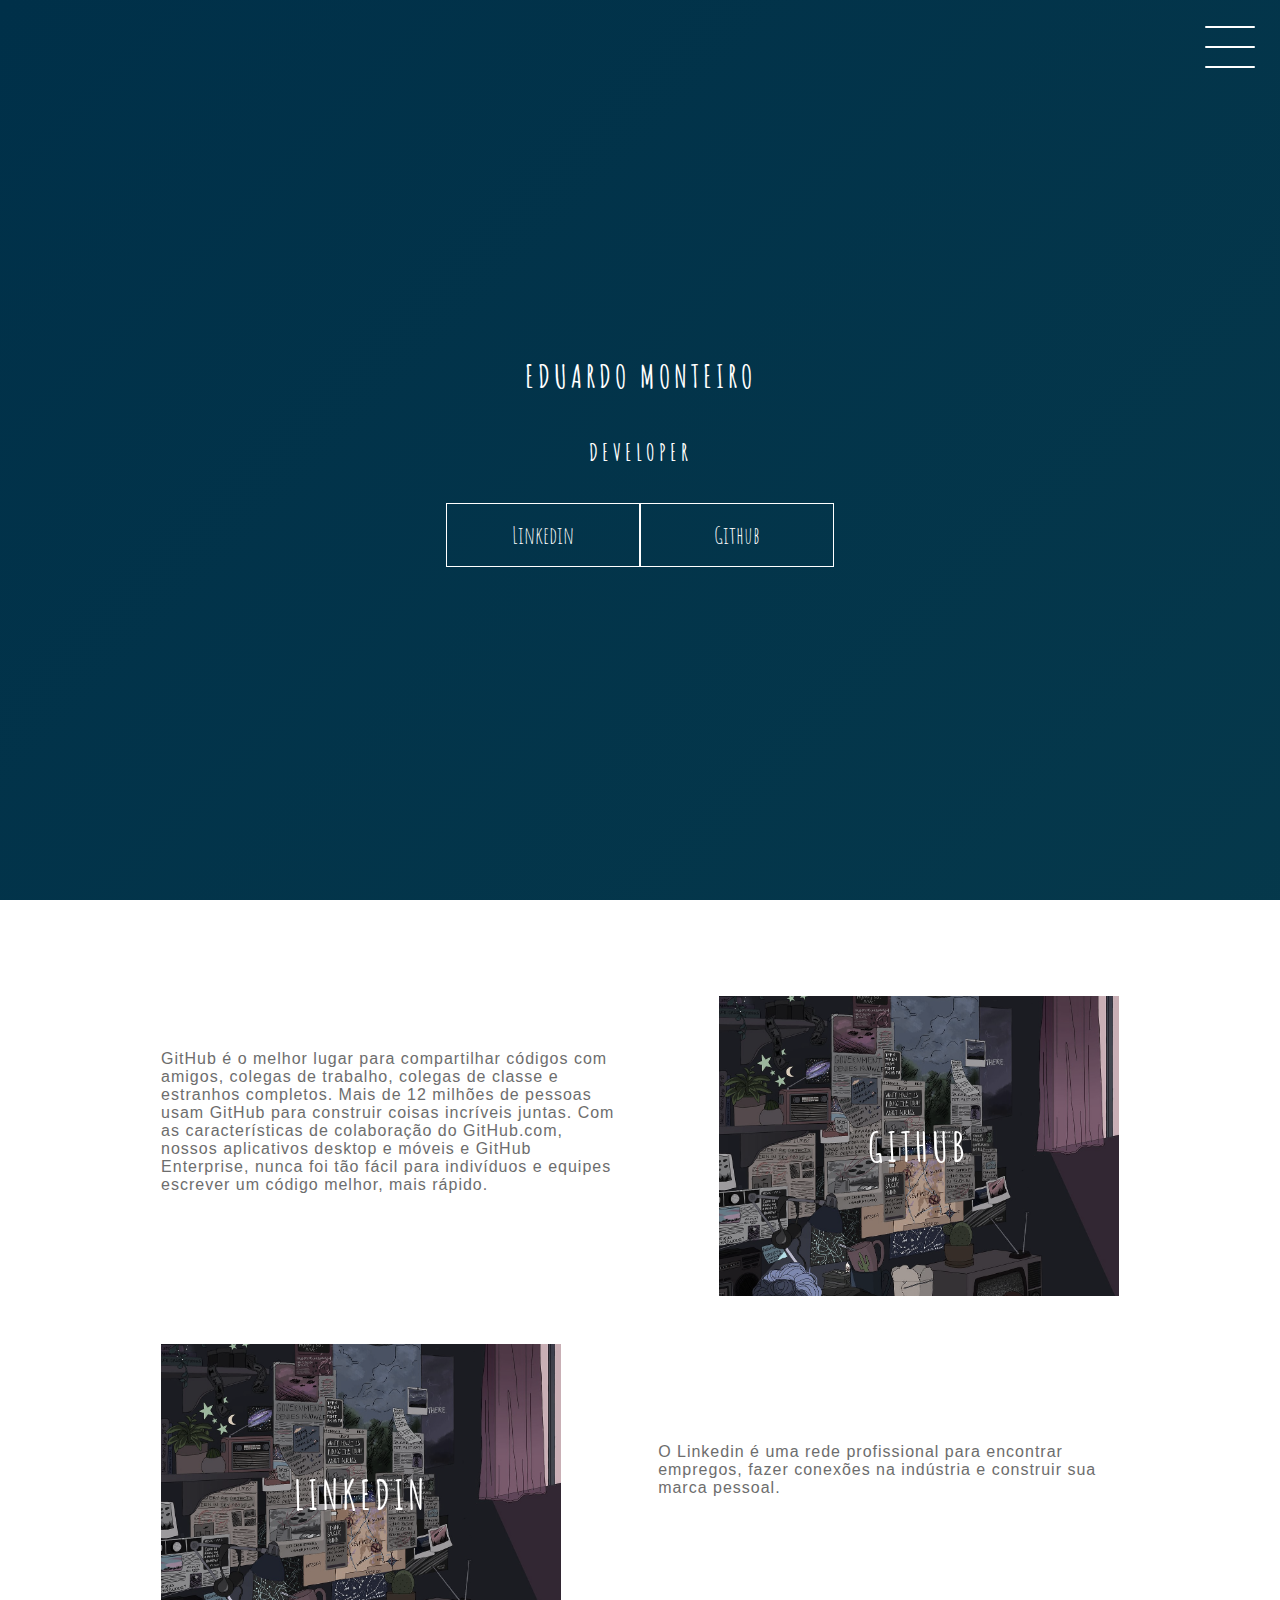
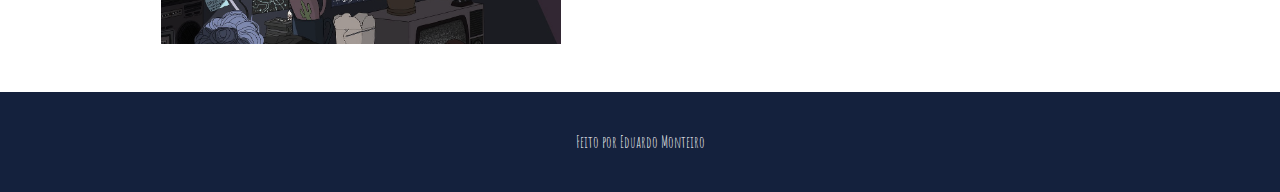
<file: Desafios-de-Projeto/projeto-final/index.html>
<!DOCTYPE html>
<html lang="en">

<head>
    <meta charset="UTF-8">
    <meta name="viewport" content="width=device-width, initial-scale=1.0">
    <link rel="stylesheet" href="style.css">
    <title>Document</title>
</head>

<body>
    <header class="header-wrapper">
        <div class="header">
            <div class="checkbox-container">
                <div class="checkbox-wrapper">
                    <input type="checkbox" id="toggle">
                    <label class="checkbox" for="toggle">
                        <div class="trace"></div>
                        <div class="trace"></div>
                        <div class="trace"></div>
                    </label>
                    <div class="menu"></div>
                    <nav class="menu-items">
                        <ul>
                            <li>
                                <a href="#">Home</a>
                            </li>
                            <li>
                                <a href="#">Sobre</a>
                            </li>
                            <li>
                                <a href="#">Projetos</a>
                            </li>
                        </ul>
                    </nav>
                </div>
            </div>
        </div>
        <h1>Eduardo Monteiro</h1>
        <h2>Developer</h2>
        <div class="social-media">
            <a href="https://www.linkedin.com/in/ducrz/">Linkedin</a>
            <a href="https://github.com/ducrz">Github</a>
        </div>
    </header>
    <div class="container">
        <div class="card-container">
            <div class="card-text"> GitHub é o melhor lugar para compartilhar códigos com amigos, colegas de trabalho,
                colegas de classe e estranhos completos. Mais de 12 milhões de pessoas usam GitHub para construir coisas
                incríveis juntas. Com as características de colaboração do GitHub.com, nossos aplicativos desktop e
                móveis e GitHub Enterprise, nunca foi tão fácil para indivíduos e equipes escrever um código melhor,
                mais rápido.
            </div>
            <div class="card">
                <div class="card-wrapper">
                    <h2>Github</h2>
                    <p>Veja meus projetos!</p>
                </div>
            </div>
        </div>

        <div class="card-container">
            <div class="card">
                <div class="card-wrapper">
                    <h2>Linkedin</h2>
                    <p>Vem ver minha carreira profissional!</p>
                </div>
            </div>
            <div class="card-text"> O Linkedin é uma rede profissional para encontrar empregos, fazer conexões na
                indústria e construir sua marca pessoal.
            </div>
        </div>

    </div>
    <footer class="footer">
        Feito por Eduardo Monteiro
    </footer>
</body>

</html>
</file>
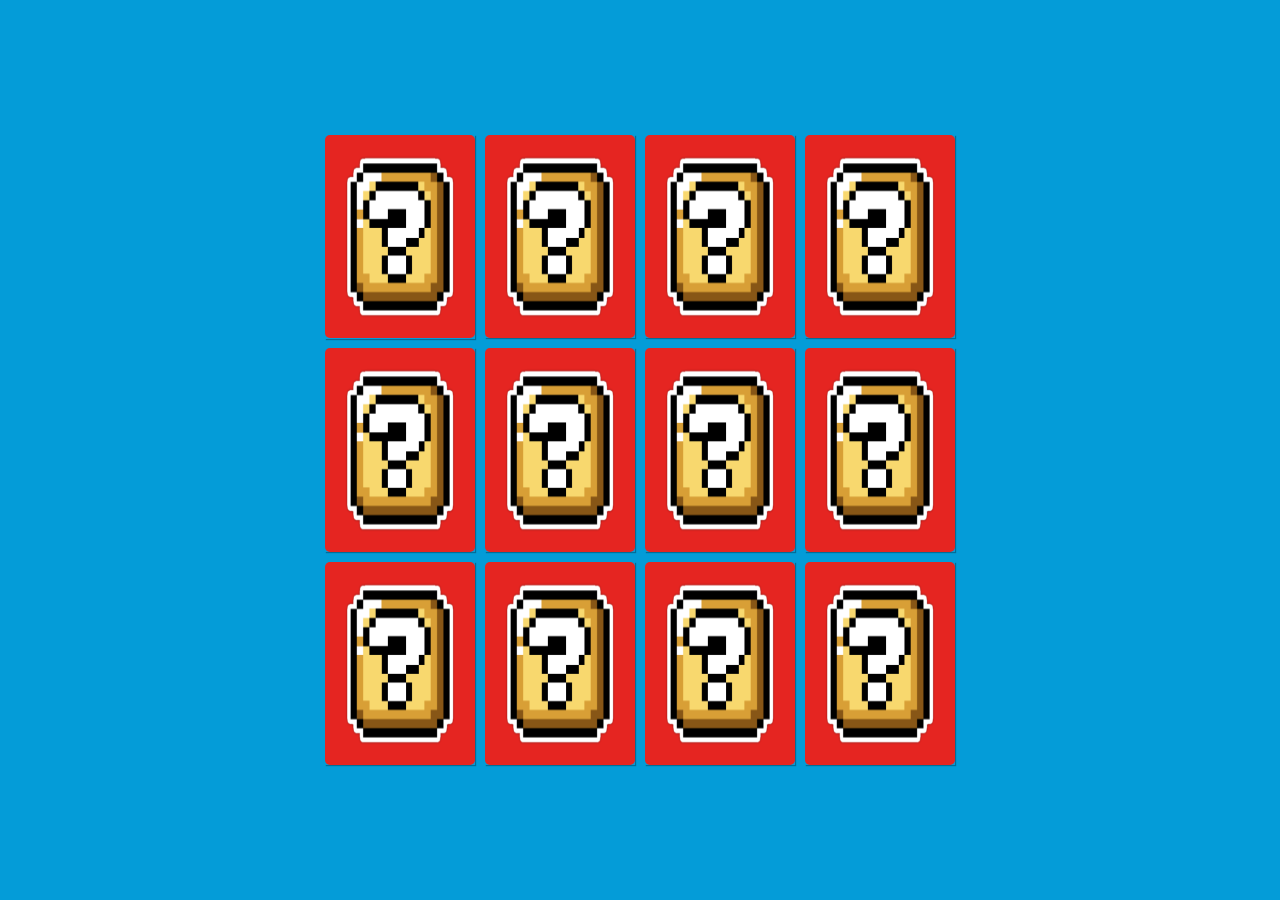
<file: Desafios-de-Projeto/DesenvolvendoUmJogoDaMemoria/jogo-da-memoria-dio/index.html>
<!DOCTYPE html>
<html lang="en">

<head>
    <meta charset="UTF-8">
    <meta name="viewport" content="width=device-width, initial-scale=1.0">
    <link rel="stylesheet" href="./style.css">
    <title>Jogo da Memória do Mario Bros</title>
</head>

<body>

    <audio id="player" autoplay loop>
        <source src="./sound/SuperMarioBros.mp3" type="audio/mp3">
    </audio>


    <main class="memory-game">

        <div class="card" data-card="bowser">
            <img class="card-front" src="./img/bowser.jpg" alt="Face da carta">
            <img class="card-back" src="./img/box.png" alt="Verso da carta">
        </div>
        <div class="card" data-card="luigi">
            <img class="card-front" src="./img/luigi.png" alt="Face da carta">
            <img class="card-back" src="./img/box.png" alt="Verso da carta">
        </div>
        <div class="card" data-card="mario">
            <img class="card-front" src="./img/mario.png" alt="Face da carta">
            <img class="card-back" src="./img/box.png" alt="Verso da carta">
        </div>
        <div class="card" data-card="peach">
            <img class="card-front" src="./img/peach.png" alt="Face da carta">
            <img class="card-back" src="./img/box.png" alt="Verso da carta">
        </div>
        <div class="card" data-card="toad">
            <img class="card-front" src="./img/toad.png" alt="Face da carta">
            <img class="card-back" src="./img/box.png" alt="Verso da carta">
        </div>
        <div class="card" data-card="yoshi">
            <img class="card-front" src="./img/yoshi.png" alt="Face da carta">
            <img class="card-back" src="./img/box.png" alt="Verso da carta">
        </div>
        <div class="card" data-card="bowser">
            <img class="card-front" src="./img/bowser.jpg" alt="Face da carta">
            <img class="card-back" src="./img/box.png" alt="Verso da carta">
        </div>
        <div class="card" data-card="luigi">
            <img class="card-front" src="./img/luigi.png" alt="Face da carta">
            <img class="card-back" src="./img/box.png" alt="Verso da carta">
        </div>
        <div class="card" data-card="mario">
            <img class="card-front" src="./img/mario.png" alt="Face da carta">
            <img class="card-back" src="./img/box.png" alt="Verso da carta">
        </div>
        <div class="card" data-card="peach">
            <img class="card-front" src="./img/peach.png" alt="Face da carta">
            <img class="card-back" src="./img/box.png" alt="Verso da carta">
        </div>
        <div class="card" data-card="toad">
            <img class="card-front" src="./img/toad.png" alt="Face da carta">
            <img class="card-back" src="./img/box.png" alt="Verso da carta">
        </div>
        <div class="card" data-card="yoshi">
            <img class="card-front" src="./img/yoshi.png" alt="Face da carta">
            <img class="card-back" src="./img/box.png" alt="Verso da carta">
        </div>
    </main>
    <script src="./script.js"></script>
</body>

</html>
</file>
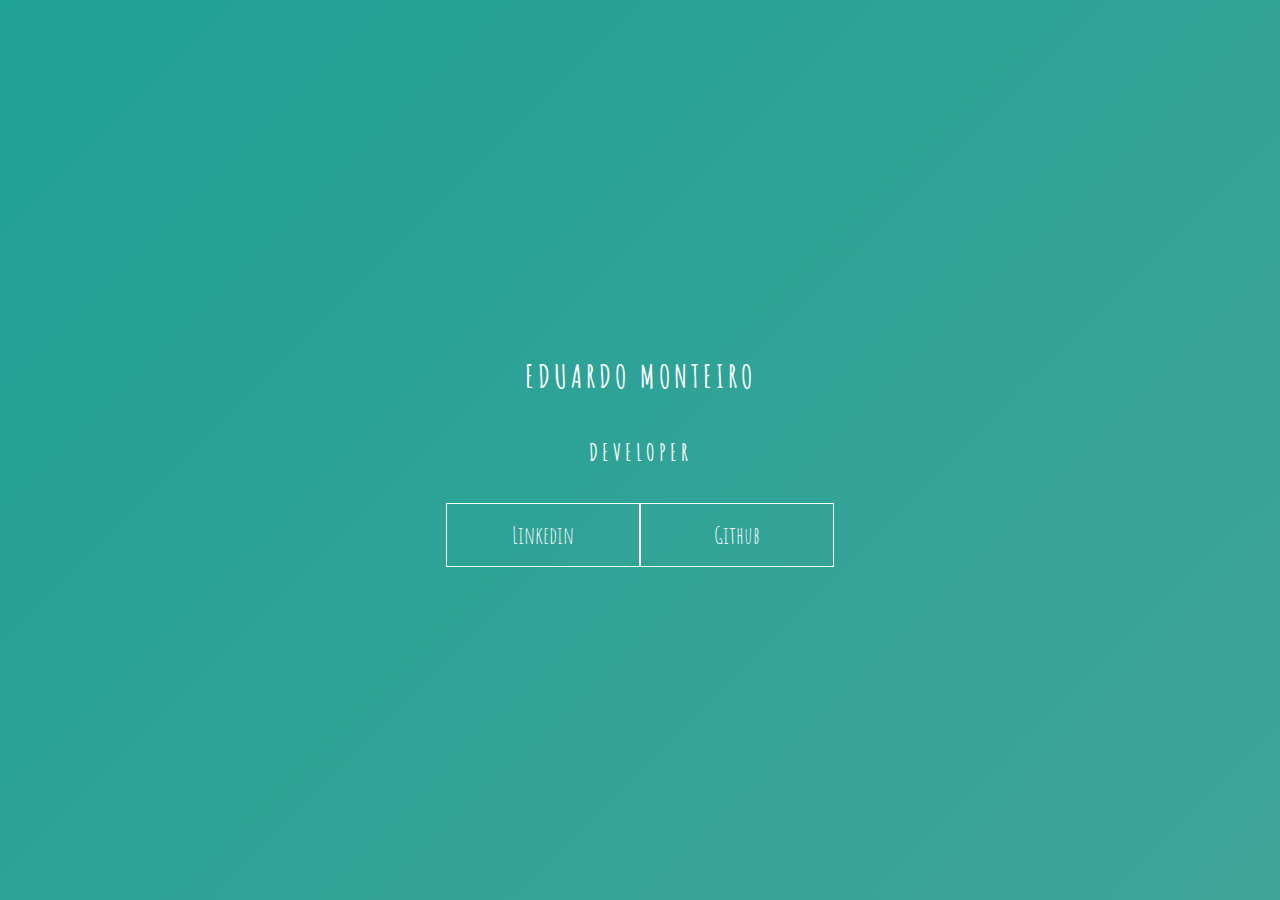
<file: Desafios-de-Projeto/DIO-animations-aulas/keyframes_1/index.html>
<!DOCTYPE html>
<html lang="en">

<head>
    <meta charset="UTF-8">
    <meta name="viewport" content="width=device-width, initial-scale=1.0">
    <link rel="stylesheet" href="style.css">
    <title>Document</title>
</head>

<body>
    <main class="wrapper">
        <h1>Eduardo Monteiro</h1>
        <h2>Developer</h2>
        <div class="social-media">
            <a href="https://www.linkedin.com/in/ducrz/">Linkedin</a>
            <a href="https://github.com/ducrz">Github</a>
        </div>
    </main>
</body>

</html>
</file>
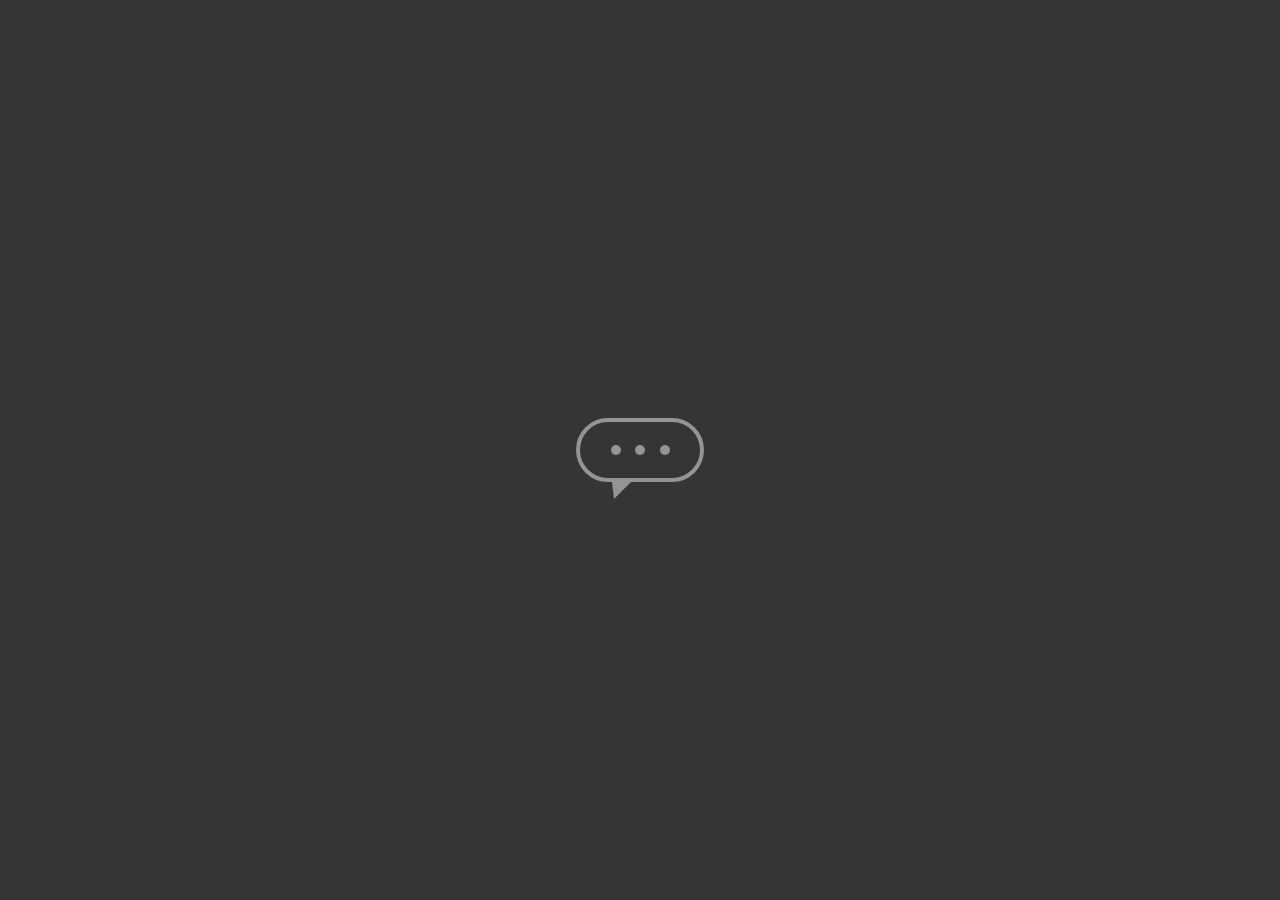
<file: Desafios-de-Projeto/DIO-animations-aulas/keyframes_2/index.html>
<!DOCTYPE html>
<html lang="en">
<head>
    <meta charset="UTF-8">
    <meta name="viewport" content="width=device-width, initial-scale=1.0">
    <link rel="stylesheet" href="style.css">
    <title>Document</title>
</head>
<body>
    <main class="wrapper">
        <div class="chatbot">
            <div class="chatbot__loading"></div>
            <div class="chatbot__loading"></div>
            <div class="chatbot__loading"></div>
        </div>
    </main>
</body>
</html>
</file>
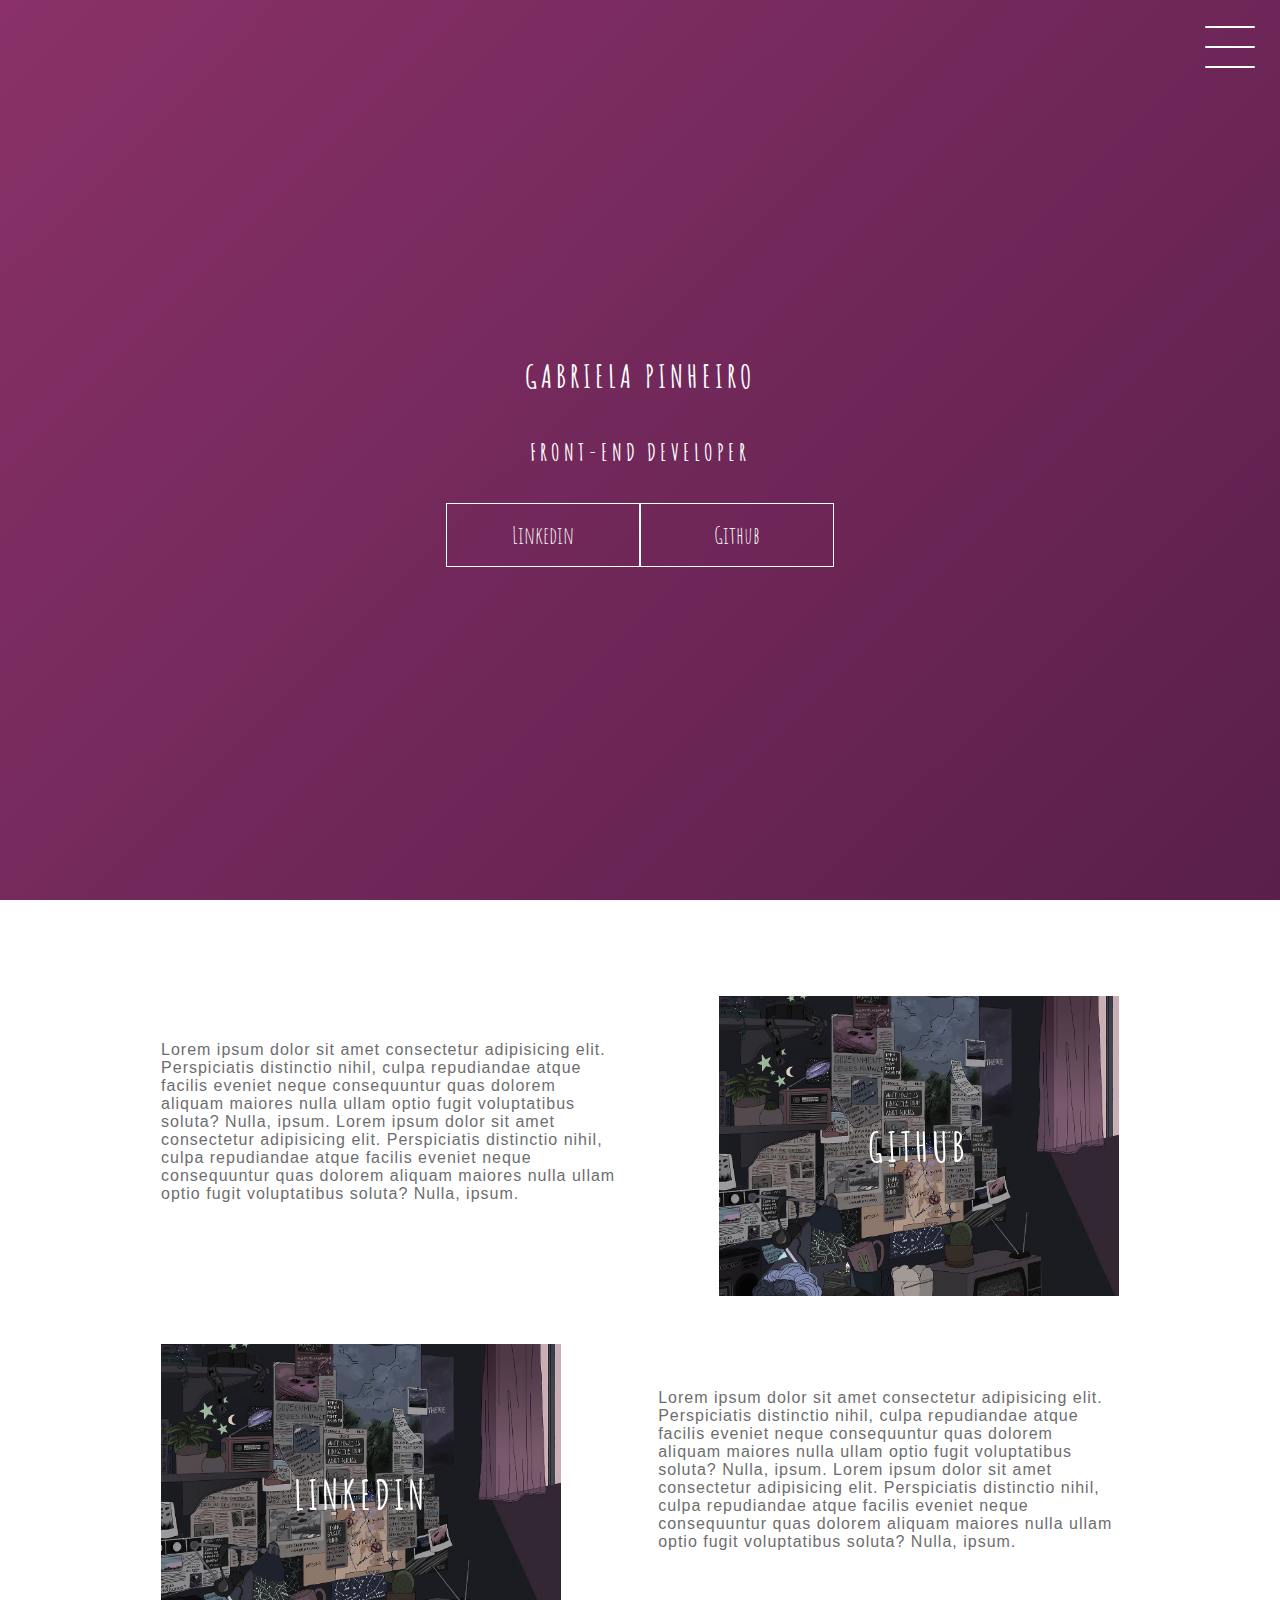
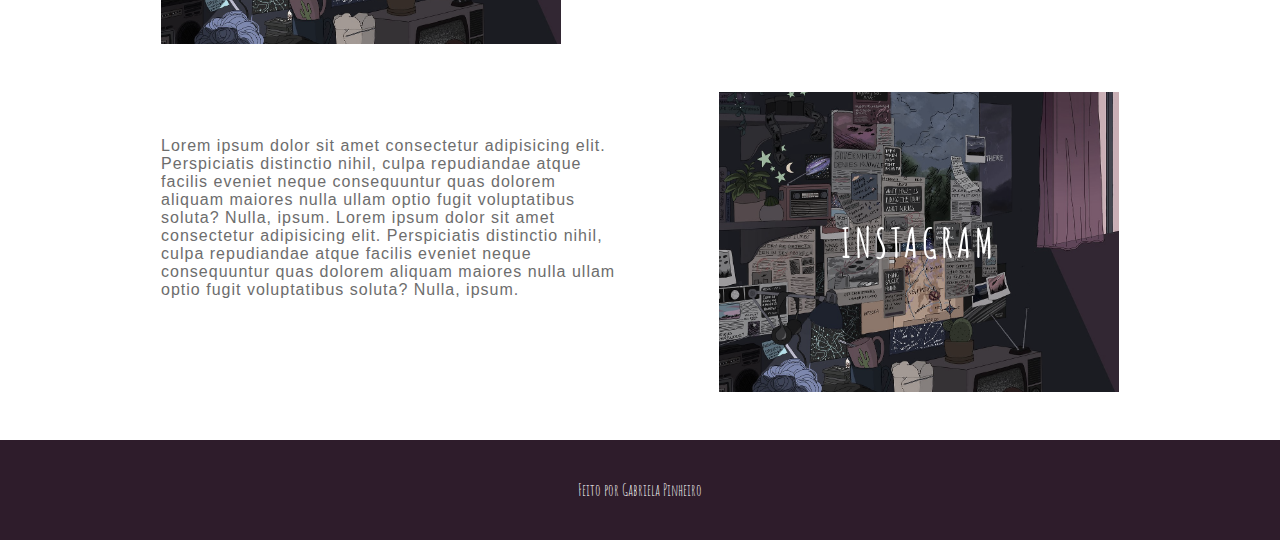
<file: Desafios-de-Projeto/DIO-animations-aulas/projeto_final/index.html>
<!DOCTYPE html>
<html lang="en">
<head>
    <meta charset="UTF-8">
    <meta name="viewport" content="width=device-width, initial-scale=1.0">
    <link rel="stylesheet" href="style.css">
    <title>Document</title>
</head>
<body>
    <header class="header-wrapper">
        <div class="header">
            <div class="checkbox-container">
                <div class="checkbox-wrapper">
                    <input type="checkbox" id="toggle">
                    <label class="checkbox" for="toggle">
                        <div class="trace"></div>
                        <div class="trace"></div>
                        <div class="trace"></div>
                    </label>
                    <div class="menu"></div>
                    <nav class="menu-items">
                        <ul>
                            <li>
                                <a href="#">Home</a>
                            </li>
                            <li>
                                <a href="#">Sobre</a>
                            </li>
                            <li>
                                <a href="#">Projetos</a>
                            </li>
                        </ul>
                    </nav>
                </div>
            </div>
        </div>
        <h1>Gabriela Pinheiro</h1>
        <h2>Front-end Developer</h2>
        <div class="social-media">
            <a href="#">Linkedin</a>
            <a href="#">Github</a>
        </div>
    </header>
    <div class="container">
        <div class="card-container">
            <div class="card-text">Lorem ipsum dolor sit amet consectetur adipisicing elit. Perspiciatis distinctio nihil, culpa repudiandae atque facilis eveniet neque
             consequuntur quas dolorem aliquam maiores nulla ullam optio fugit voluptatibus soluta? Nulla, ipsum.
             Lorem ipsum dolor sit amet consectetur adipisicing elit. Perspiciatis distinctio nihil, culpa repudiandae atque facilis eveniet neque
             consequuntur quas dolorem aliquam maiores nulla ullam optio fugit voluptatibus soluta? Nulla, ipsum.
            </div>
            <div class="card">
                <div class="card-wrapper">
                    <h2>Github</h2>
                    <p>Veja meus projetos!</p>
                </div>
            </div>
        </div>

        <div class="card-container">
            <div class="card">
                <div class="card-wrapper">
                    <h2>Linkedin</h2>
                    <p>Vem ver minha carreira profissional!</p>
                </div>
            </div>
            <div class="card-text">Lorem ipsum dolor sit amet consectetur adipisicing elit. Perspiciatis distinctio nihil, culpa repudiandae atque facilis eveniet neque
             consequuntur quas dolorem aliquam maiores nulla ullam optio fugit voluptatibus soluta? Nulla, ipsum.
             Lorem ipsum dolor sit amet consectetur adipisicing elit. Perspiciatis distinctio nihil, culpa repudiandae atque facilis eveniet neque
             consequuntur quas dolorem aliquam maiores nulla ullam optio fugit voluptatibus soluta? Nulla, ipsum.
            </div>
        </div>
        
        <div class="card-container">
            <div class="card-text">Lorem ipsum dolor sit amet consectetur adipisicing elit. Perspiciatis distinctio nihil, culpa repudiandae atque facilis eveniet neque
             consequuntur quas dolorem aliquam maiores nulla ullam optio fugit voluptatibus soluta? Nulla, ipsum.
             Lorem ipsum dolor sit amet consectetur adipisicing elit. Perspiciatis distinctio nihil, culpa repudiandae atque facilis eveniet neque
             consequuntur quas dolorem aliquam maiores nulla ullam optio fugit voluptatibus soluta? Nulla, ipsum.
            </div>
            <div class="card">
                <div class="card-wrapper">
                    <h2>Instagram</h2>
                    <p>Ou mais do meu dia-a-dia ;)</p>
                </div>
            </div>
        </div>
    </div>
    <footer class="footer">
        Feito por Gabriela Pinheiro 
    </footer>
</body>
</html>
</file>
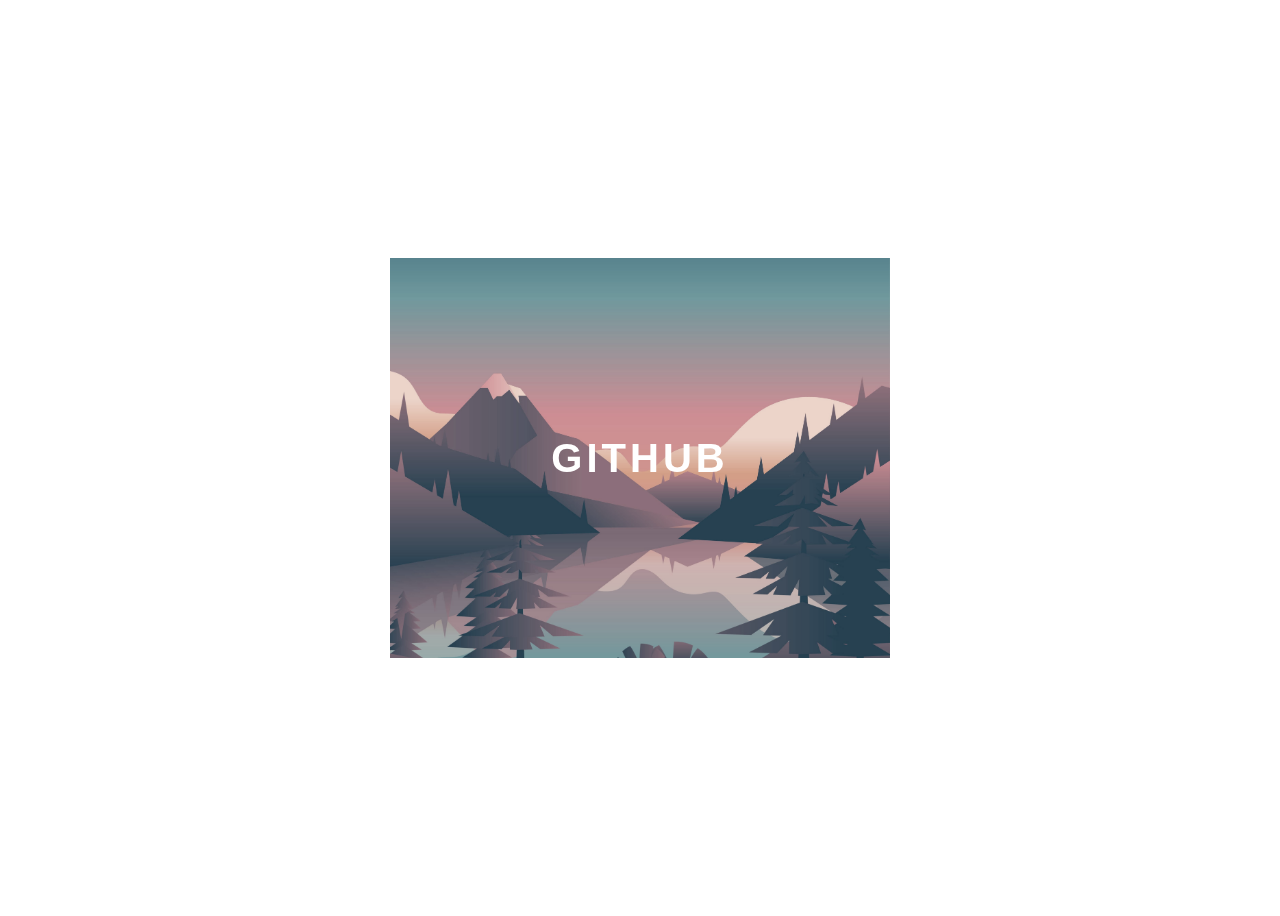
<file: Desafios-de-Projeto/DIO-animations-aulas/transitions_1/index.html>
<!DOCTYPE html>
<html lang="en">

<head>
    <meta charset="UTF-8">
    <meta name="viewport" content="width=device-width, initial-scale=1.0">
    <link rel="stylesheet" href="style.css">
    <title>Document</title>
</head>

<body>
    <div class="container">
        <div class="card">
            <div class="card-wrapper">
                <h2>Github</h2>
                <p>Veja meus projetos: <a href="https://github.com/ducrz">Acesse o GitHub!</a></p>
            </div>
        </div>
    </div>
</body>

</html>
</file>
<file: Desafios-de-Projeto/projeto-final/style.css>
@import url('https://fonts.googleapis.com/css2?family=Amatic+SC&display=swap');

body {
    margin: 0;
    padding: 0;
    color: #ffffff;
    font-family: 'amatic sc', sans-serif;
}

/* HEADER */

.header-wrapper {
    height: 100vh;
    width: 100vw;
    background: linear-gradient(-45deg, #050404, #14213d, #073b4c, #003049);
    background-size: 400% 400%;
    display: flex;
    flex-direction: column;
    justify-content: center;
    align-items: center;
    animation: backgroundTransition 8s ease-in-out infinite;
    position: relative;
}

h1 {
    text-transform: uppercase;
    letter-spacing: 4px;
}

h2 {
    text-transform: uppercase;
    letter-spacing: 4px;
}

.social-media {
    margin-top: 1rem;
    display: flex;
}

.social-media a {
    text-decoration: none;
    color: #ffffff;
    font-size: 24px;
    padding: 1rem 4rem;
    border: 1px solid #ffffff;
    min-width: 4rem;
    display: flex;
    justify-content: center;
    align-items: center;
    transition: .5s cubic-bezier(0.55, 0.025, 0.675, 0.97);
}

a:hover {
    color: #2E1C2B;
    background-color: #ffffff;
}

@keyframes backgroundTransition {
    0% {
        background-position:  0% 80%;
    }
    50% {
        background-position: 80% 100%;
    }
    100% {
        background-position: 0% 90%;
    }
}

/* MENU HAMBURGUER */

.checkbox-container {
    display: flex;
    justify-content: center;
    align-items: center;
}

.checkbox {
    height: 100px;
    width: 100px;
    position: absolute;
    top: 0;
    right: 0;
    display: flex;
    justify-content: center;
    cursor: pointer;
    z-index: 9999;
    transition: 400ms ease-in-out 0s;
}

.checkbox .trace {
    width: 50px;
    height: 2px;
    background-color: white;
    position: absolute;
    border-radius: 4px;
    transition: 0.5s ease-in-out;
}

.checkbox .trace:nth-child(1) {
    top: 26px;
    transform: rotate(0);
}

.checkbox .trace:nth-child(2) {
    top: 46px;
    transform: rotate(0);
}

.checkbox .trace:nth-child(3) {
    top: 66px;
    transform: rotate(0);
}

#toggle {
    display: none;
}

/* MENU */

.menu {
    position: absolute;
    top: 28px;
    right: 30px;
    background: transparent;
    height: 40px;
    width: 40px;
    border-radius: 50%;
    box-shadow: 0px 0px 0px 0px white;
    z-index: -1;
    transition: 400ms ease-in-out 0s;
}

.menu-items {
    position: fixed;
    top: 0;
    left: 0;
    width: 100%;
    height: 100vh;
    display: flex;
    justify-content: center;
    align-items: center;
    z-index: 2;
    opacity: 0;
    visibility: hidden;
    transition: 400ms ease-in-out 0s;
}

.menu-items ul {
    list-style-type: none;
}

.menu-items ul li a{
    margin: 10px 0;
    color: #14213d;
    text-decoration: none;
    text-transform: uppercase;
    letter-spacing: 4px;
    font-size: 40px;
}

/* ANIMAÇÃO DO MENU */

#toggle:checked + .checkbox .trace:nth-child(1) {
    transform: rotate(45deg);
    background-color: #14213d;
    top: 47px;
}

#toggle:checked + .checkbox .trace:nth-child(2) {
    transform:  translateX(-100px);
    width: 30px;
    visibility: hidden;
    opacity: 0;
}

#toggle:checked + .checkbox .trace:nth-child(3) {
    transform: rotate(-45deg);
    background-color: #14213d;
    top: 48px;
}

#toggle:checked + .checkbox {
    background-color: white;
}

#toggle:checked ~ .menu{
    box-shadow: 0px 0px 0px 100vmax white;
    z-index: 1;
}

#toggle:checked ~ .menu-items{
    visibility: visible;
    opacity: 1;
}

/* CARDS */

.container {
    width: 100%;
    height: auto;
    display: flex;
    flex-direction: column;
    justify-content: space-evenly;
    align-items: center;
    margin: 3rem 0;
}

.card-container {
    display: flex;
    align-items: center;
    justify-content: space-evenly;
    width: 90%;
}

.card {
    height: 300px;
    width: 400px;
    margin: 3rem 0 0 0;
    background-image: url('./room.jpg');
    background-position: center;
    background-repeat: no-repeat;
    background-size: cover;
    display: flex;
    justify-content: center;
    align-items: center;
    filter: grayscale(0.5);
    color: white;
    cursor: pointer;
    transition: 0.3s;
}

.card-text {
    width: 40%;
    font-family: sans-serif;
    letter-spacing: 1px;
    color: rgb(109, 109, 109);
}

.card-wrapper {
    text-align: center;
    display: flex;
    flex-direction: column;
    justify-content: center;
    align-items: center;
    position: relative;
}

.card-wrapper::before {
    content: '';
    position: absolute;
    height: 100px;
    width: 100px;
    display: block;
    border: 1px solid white;
    opacity: 0;
    transition: 0.3s;
}

.card-wrapper h2 {
    font-size: 40px;
    text-transform: uppercase;
    letter-spacing: 4px;
    margin: 0;
    transition: 0.3s;
}

.card-wrapper p {
    font-size: 0;
    visibility: hidden;
    opacity: 0;
    font-weight: bold;
    text-transform: uppercase;
    transition: 0.3s;
}

.card:hover {
    filter: unset;
}

.card:hover > .card-wrapper::before {
    height: 250px;
    width: 350px;
    opacity: 1;
}

.card:hover > .card-wrapper p {
    opacity: 1;
    visibility: visible;
    font-size: 14px;
}

/* FOOTER */

.footer {
    width: 100%;
    height: 100px;
    background-color: #14213d;
    display: flex;
    justify-content: center;
    align-items: center;
}

@media (max-width: 800px) {
    .social-media {
        display: flex;
        flex-direction: column;
    }

    .container {
        margin-top: 0;
    }

    .card-container {
        flex-direction: column;
    }

    .container .card-container:nth-child(1),
    .container .card-container:nth-child(3) {
        flex-direction: column-reverse;
    }

    .card {
        height: 250px;
        width: 250px;
    }

    .card-text {
        width: 90%;
        margin-top: 2rem;
        text-align: center;
    }

    .card:hover > .card-wrapper::before {
        height: 190px;
        width: 190px;
    }
}
</file>
<file: Desafios-de-Projeto/DesenvolvendoUmJogoDaMemoria/jogo-da-memoria-dio/style.css>
* {
    padding: 0;
    margin: 0;
    box-sizing: border-box;
}

body {
    height: 100vh;
    display: flex;
    background-color: #049CD8;
}

.memory-game {
    height: 640px;
    width: 640px;
    margin: auto;
    display: flex;
    flex-wrap: wrap;
    perspective: 1000px; /* perspectiva do usuario no eixo z, quanto maior, maior o efeito da perspectiva */
}

.card {
    height: calc( 33.333% - 10px);
    width: calc(25% - 10px);
    margin: 5px;
    position: relative;
    box-shadow: 1px 1px 1px rgba(0,0,0,.3);
    cursor: pointer;
    transform: scale(1);
    transform-style: preserve-3d; /* adiciona perspectiva 3d, para que o elemento nao fique achatada no plano */
    transition: transform .9s; /* adiciona efeito de movimento ao flip do card */
}

.card:active{
    transform: scale(0.97);
    transition: transform .2s;
}

.card-front,
.card-back {
  width: 100%;
  height: 100%;
  padding: 20px;
  position: absolute;
  border-radius: 5px;
  background: #E52521;
  backface-visibility: hidden; /* todo elemento tem uma frente e um verso (ao contrario, como um espelho.) essa propriedade retira o verso */
}

.card-front {
    transform: rotateY(180deg); /* antes, o verso aparecia transparente, pois ambas as imagens tem position absolute, ao girar no eixo Y, elas ficaram com os versos virados */
}

/* flip card animation */

.card.flip {
    transform: rotateY(180deg);
}
</file>
<file: Desafios-de-Projeto/DIO-animations-aulas/keyframes_1/style.css>
@import url('https://fonts.googleapis.com/css2?family=Amatic+SC&display=swap');

body {
    margin: 0;
    padding: 0;
    color: #ffffff;
    font-family: 'amatic sc', sans-serif;
}

.wrapper {
    height: 100vh;
    width: 100vw;
    background: linear-gradient(-45deg, #5e0878, #085078, #4ca59b, #1fa194);
    background-size: 400% 400%;
    display: flex;
    flex-direction: column;
    justify-content: center;
    align-items: center;
    animation: backgroundTransition 8s ease-in-out infinite;
}

h1 {
    text-transform: uppercase;
    letter-spacing: 4px;
}

h2 {
    text-transform: uppercase;
    letter-spacing: 4px;
}

.social-media {
    margin-top: 1rem;
    display: flex;
}

a {
    text-decoration: none;
    color: #ffffff;
    font-size: 24px;
    padding: 1rem 4rem;
    border: 1px solid #ffffff;
    min-width: 4rem;
    display: flex;
    justify-content: center;
    align-items: center;
    transition: .5s cubic-bezier(0.55, 0.025, 0.675, 0.97);
}

a:hover {
    color: #085078;
    background-color: #ffffff;
}

@keyframes backgroundTransition {
    0% {
        background-position:  0% 80%;
    }
    50% {
        background-position: 80% 100%;
    }
    100% {
        background-position: 0% 90%;
    }
}
</file>
<file: Desafios-de-Projeto/DIO-animations-aulas/keyframes_2/style.css>
body {
    margin: 0;
    padding: 0;
    font-family: sans-serif;
}

.wrapper {
    height: 100vh;
    width: 100vw;
    background-color: rgb(53, 53, 53);
    display: flex;
    justify-content: center;
    align-items: center;
}

.chatbot {
    height: 4rem;
    width: 8rem;
    border-radius: 36px;
    border: 4px solid #949494;
    padding: 0 1rem;
    box-sizing: border-box;
    display: flex;
    justify-content: space-evenly;
    align-items: center;
    position: relative;
    transform: translateY(0);
    animation: chatTranslate 2s ease-in-out infinite;
}

.chatbot::before {
    content: '';
    width: 0;
    height: 0;
    position: absolute;
    bottom: -1.3rem;
    left: 2rem;
    border-left: 2px solid transparent;
    border-right: 17px solid transparent;
    border-top: 17px solid #949494;
}

.chatbot__loading {
    height: 10px;
    width: 10px;
    border-radius: 50%;
    background-color: #949494;
    transform: scale(1);
}

.chatbot__loading:nth-child(1) {
    animation: pulse 1.5s ease-in-out infinite;
}

.chatbot__loading:nth-child(2) {
    animation: pulse 1.5s ease-in-out infinite;
    animation-delay: 0.2s;
}

.chatbot__loading:nth-child(3) {
    animation: pulse 1.5s ease-in-out infinite;
    animation-delay: 0.4s;
}

@keyframes pulse {
    0% {
        transform: scale(1);
    }
    50% {
        transform: scale(1.5);
    }
    100% {
        transform: scale(1);
    }
}

@keyframes chatTranslate {
    0% {
        transform: translateY(0);
    }
    50% {
        transform: translateY(15px);
    }
    100% {
        transform: translateY(0);
    }
}
</file>
<file: Desafios-de-Projeto/DIO-animations-aulas/projeto_final/style.css>
@import url('https://fonts.googleapis.com/css2?family=Amatic+SC&display=swap');

body {
    margin: 0;
    padding: 0;
    color: #ffffff;
    font-family: 'amatic sc', sans-serif;
}

/* HEADER */

.header-wrapper {
    height: 100vh;
    width: 100vw;
    background: linear-gradient(-45deg, #050404, #2E1C2B, #4A1942, #893168);
    background-size: 400% 400%;
    display: flex;
    flex-direction: column;
    justify-content: center;
    align-items: center;
    animation: backgroundTransition 8s ease-in-out infinite;
    position: relative;
}

h1 {
    text-transform: uppercase;
    letter-spacing: 4px;
}

h2 {
    text-transform: uppercase;
    letter-spacing: 4px;
}

.social-media {
    margin-top: 1rem;
    display: flex;
}

.social-media a {
    text-decoration: none;
    color: #ffffff;
    font-size: 24px;
    padding: 1rem 4rem;
    border: 1px solid #ffffff;
    min-width: 4rem;
    display: flex;
    justify-content: center;
    align-items: center;
    transition: .5s cubic-bezier(0.55, 0.025, 0.675, 0.97);
}

a:hover {
    color: #2E1C2B;
    background-color: #ffffff;
}

@keyframes backgroundTransition {
    0% {
        background-position:  0% 80%;
    }
    50% {
        background-position: 80% 100%;
    }
    100% {
        background-position: 0% 90%;
    }
}

/* MENU HAMBURGUER */

.checkbox-container {
    display: flex;
    justify-content: center;
    align-items: center;
}

.checkbox {
    height: 100px;
    width: 100px;
    position: absolute;
    top: 0;
    right: 0;
    display: flex;
    justify-content: center;
    cursor: pointer;
    z-index: 9999;
    transition: 400ms ease-in-out 0s;
}

.checkbox .trace {
    width: 50px;
    height: 2px;
    background-color: white;
    position: absolute;
    border-radius: 4px;
    transition: 0.5s ease-in-out;
}

.checkbox .trace:nth-child(1) {
    top: 26px;
    transform: rotate(0);
}

.checkbox .trace:nth-child(2) {
    top: 46px;
    transform: rotate(0);
}

.checkbox .trace:nth-child(3) {
    top: 66px;
    transform: rotate(0);
}

#toggle {
    display: none;
}

/* MENU */

.menu {
    position: absolute;
    top: 28px;
    right: 30px;
    background: transparent;
    height: 40px;
    width: 40px;
    border-radius: 50%;
    box-shadow: 0px 0px 0px 0px white;
    z-index: -1;
    transition: 400ms ease-in-out 0s;
}

.menu-items {
    position: fixed;
    top: 0;
    left: 0;
    width: 100%;
    height: 100vh;
    display: flex;
    justify-content: center;
    align-items: center;
    z-index: 2;
    opacity: 0;
    visibility: hidden;
    transition: 400ms ease-in-out 0s;
}

.menu-items ul {
    list-style-type: none;
}

.menu-items ul li a{
    margin: 10px 0;
    color: #2E1C2B;
    text-decoration: none;
    text-transform: uppercase;
    letter-spacing: 4px;
    font-size: 40px;
}

/* ANIMAÇÃO DO MENU */

#toggle:checked + .checkbox .trace:nth-child(1) {
    transform: rotate(45deg);
    background-color: #2E1C2B;
    top: 47px;
}

#toggle:checked + .checkbox .trace:nth-child(2) {
    transform:  translateX(-100px);
    width: 30px;
    visibility: hidden;
    opacity: 0;
}

#toggle:checked + .checkbox .trace:nth-child(3) {
    transform: rotate(-45deg);
    background-color: #2E1C2B;
    top: 48px;
}

#toggle:checked + .checkbox {
    background-color: white;
}

#toggle:checked ~ .menu{
    box-shadow: 0px 0px 0px 100vmax white;
    z-index: 1;
}

#toggle:checked ~ .menu-items{
    visibility: visible;
    opacity: 1;
}

/* CARDS */

.container {
    width: 100%;
    height: auto;
    display: flex;
    flex-direction: column;
    justify-content: space-evenly;
    align-items: center;
    margin: 3rem 0;
}

.card-container {
    display: flex;
    align-items: center;
    justify-content: space-evenly;
    width: 90%;
}

.card {
    height: 300px;
    width: 400px;
    margin: 3rem 0 0 0;
    background-image: url('./room.jpg');
    background-position: center;
    background-repeat: no-repeat;
    background-size: cover;
    display: flex;
    justify-content: center;
    align-items: center;
    filter: grayscale(0.5);
    color: white;
    cursor: pointer;
    transition: 0.3s;
}

.card-text {
    width: 40%;
    font-family: sans-serif;
    letter-spacing: 1px;
    color: rgb(109, 109, 109);
}

.card-wrapper {
    text-align: center;
    display: flex;
    flex-direction: column;
    justify-content: center;
    align-items: center;
    position: relative;
}

.card-wrapper::before {
    content: '';
    position: absolute;
    height: 100px;
    width: 100px;
    display: block;
    border: 1px solid white;
    opacity: 0;
    transition: 0.3s;
}

.card-wrapper h2 {
    font-size: 40px;
    text-transform: uppercase;
    letter-spacing: 4px;
    margin: 0;
    transition: 0.3s;
}

.card-wrapper p {
    font-size: 0;
    visibility: hidden;
    opacity: 0;
    font-weight: bold;
    text-transform: uppercase;
    transition: 0.3s;
}

.card:hover {
    filter: unset;
}

.card:hover > .card-wrapper::before {
    height: 250px;
    width: 350px;
    opacity: 1;
}

.card:hover > .card-wrapper p {
    opacity: 1;
    visibility: visible;
    font-size: 14px;
}

/* FOOTER */

.footer {
    width: 100%;
    height: 100px;
    background-color: #2E1C2B;
    display: flex;
    justify-content: center;
    align-items: center;
}

@media (max-width: 800px) {
    .social-media {
        display: flex;
        flex-direction: column;
    }

    .container {
        margin-top: 0;
    }

    .card-container {
        flex-direction: column;
    }

    .container .card-container:nth-child(1),
    .container .card-container:nth-child(3) {
        flex-direction: column-reverse;
    }

    .card {
        height: 250px;
        width: 250px;
    }

    .card-text {
        width: 90%;
        margin-top: 2rem;
        text-align: center;
    }

    .card:hover > .card-wrapper::before {
        height: 190px;
        width: 190px;
    }
}
</file>
<file: Desafios-de-Projeto/DIO-animations-aulas/transitions_1/style.css>
body {
    font-family: sans-serif;
}

.container {
    width: 100%;
    height: 100vh;
    display: flex;
    justify-content: center;
    align-items: center;
}

.card {
    height: 400px;
    width: 500px;
    background-image: url('./landscape.jpg');
    background-position: center;
    background-repeat: no-repeat;
    background-size: cover;
    display: flex;
    justify-content: center;
    align-items: center;
    filter: grayscale(0.5);
    color: white;
    cursor: pointer;
    transition: 0.3s;
}

.card-wrapper {
    text-align: center;
    display: flex;
    flex-direction: column;
    justify-content: center;
    align-items: center;
    position: relative;
}

.card-wrapper::before {
    content: '';
    position: absolute;
    height: 100px;
    width: 100px;
    display: block;
    border: 1px solid white;
    opacity: 0;
    transition: 0.3s;
}

.card-wrapper h2 {
    font-size: 40px;
    text-transform: uppercase;
    letter-spacing: 4px;
    margin: 0;
    transition: 0.3s;
}

.card-wrapper p {
    font-size: 0;
    visibility: hidden;
    opacity: 0;
    font-weight: bold;
    text-transform: uppercase;
    transition: 0.3s;
}

.card:hover {
    filter: unset;
}

.card:hover > .card-wrapper::before {
    height: 300px;
    width: 400px;
    opacity: 1;
}

.card:hover > .card-wrapper p {
    opacity: 1;
    visibility: visible;
    font-size: 14px;
}
</file>
